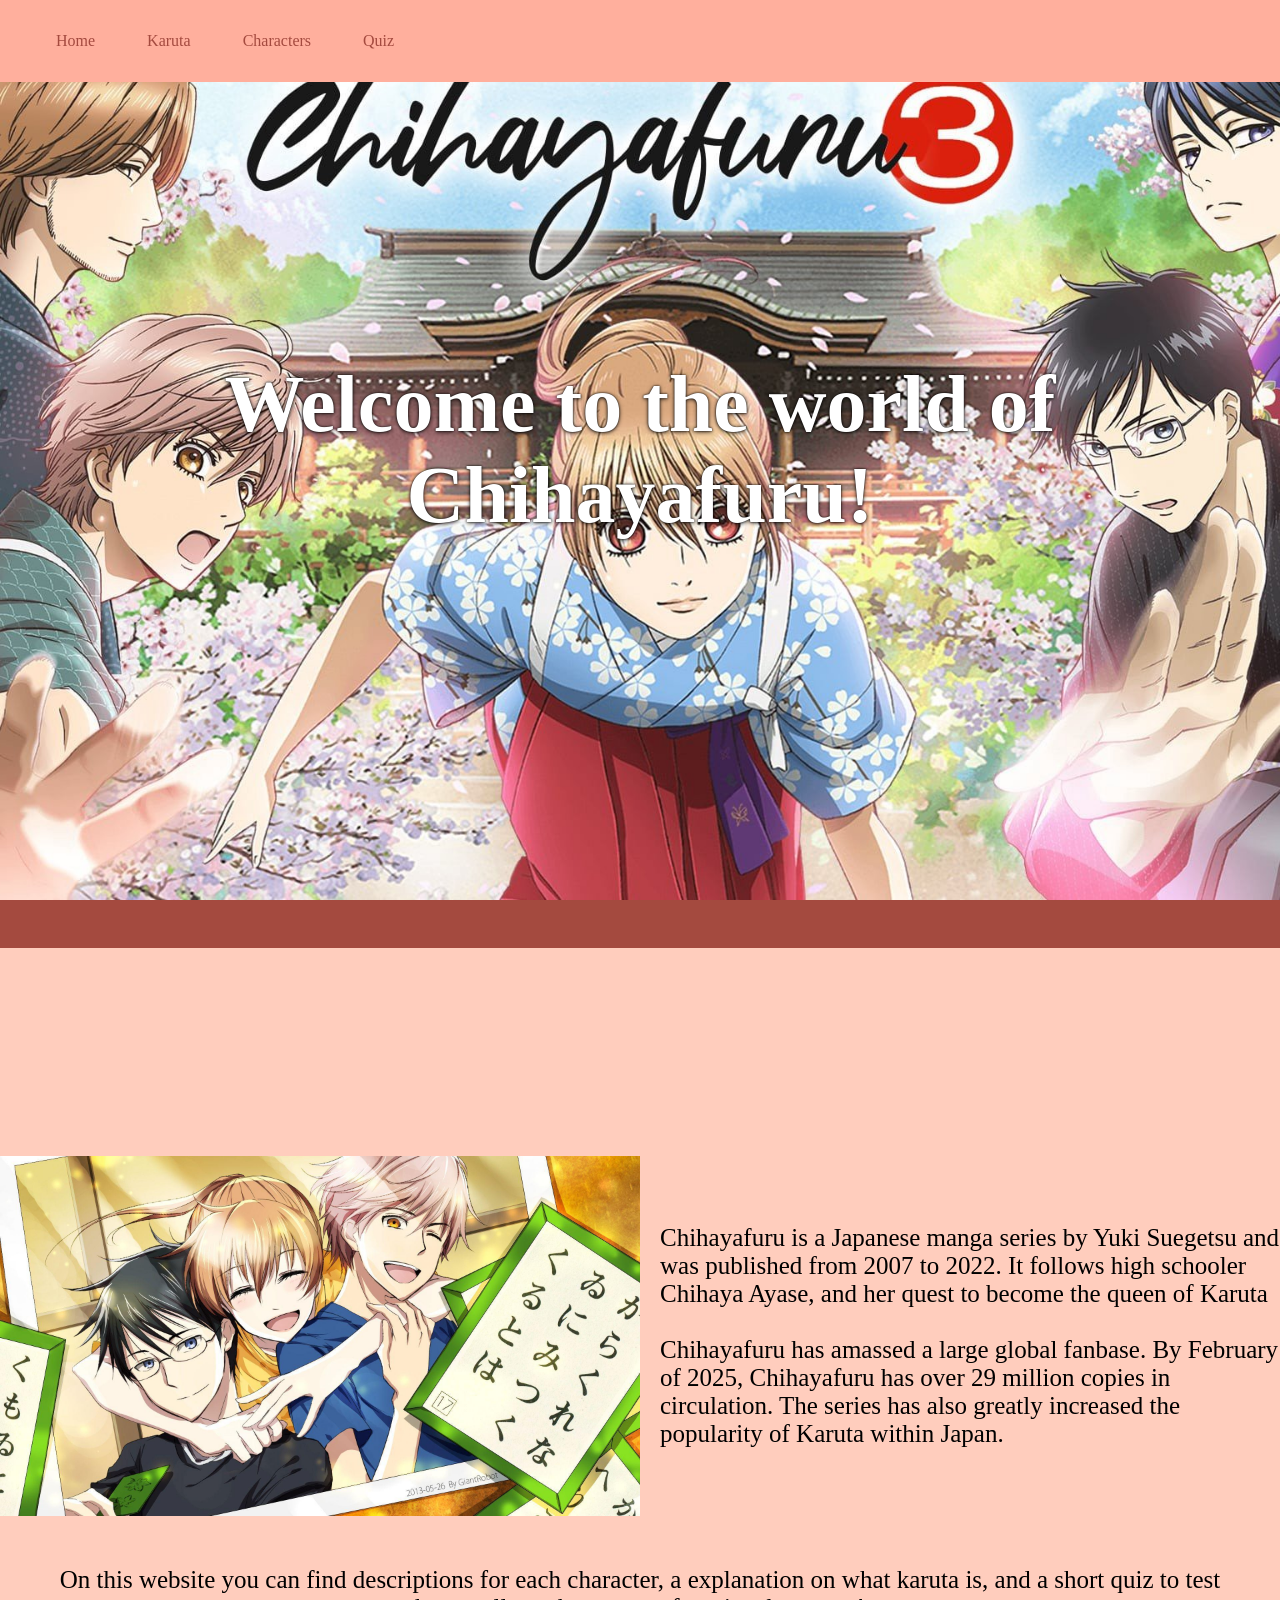
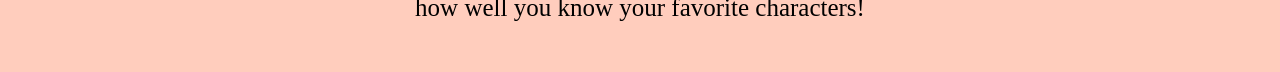
<file: index.html>
<!DOCTYPE html>
<html>
  <head>
    
    <title>World of Chihayafuru</title>
    <meta charset="utf-8" />
	  <meta http-equiv="X-UA-Compatible" content="IE=edge" />
	  <meta name="viewport" content="width=device-width, initial-scale=1" />

	  <link rel="stylesheet" href="style.css" />

  </head>
  <body>
    <header>
        <nav>
            <ul class = "navBar">
            <li class = "NavLinks">
                <a href = "index.html" >Home</a>
            </li>
            <li class = "NavLinks">
             <a href = "karuta.html">Karuta</a>
            </li>
            <li class = "NavLinks">
            <a href = "characters.html">Characters</a>
            </li>
            <li class = "NavLinks">
            <a href = "quiz.html">Quiz</a>
            </li>
            </ul>
        </nav>
        <div class = "parallaxContainer">
        <div class = "parallaxText">
     <h1>Welcome to the world of Chihayafuru!</h1>
     </div>
     </div>
    </header>

    <div class = "barrier">

    </div>
      <main>
        <div class = "homeIntro">
            <img src = "assets\introImage.jpg" alt = "Photo of Chihaya with her arms around Arata and Taichi" class = "introImage">
            <div class = "introText">
             <p>Chihayafuru is a Japanese manga series by Yuki Suegetsu and was published from 2007 to 2022. 
            It follows high schooler Chihaya Ayase, and her quest to become the queen of Karuta </p>
        <br>
            <p>Chihayafuru has amassed a large global fanbase. By February of 2025, Chihayafuru has over
                29 million copies in circulation. The series has also greatly increased the popularity of Karuta within Japan.
            </p>
            </div>
        </div>

        <p id = "description">On this website you can find descriptions for each character, a explanation on what karuta is, and a short quiz to test how well you know your favorite characters!</p>
  </body>
</file>
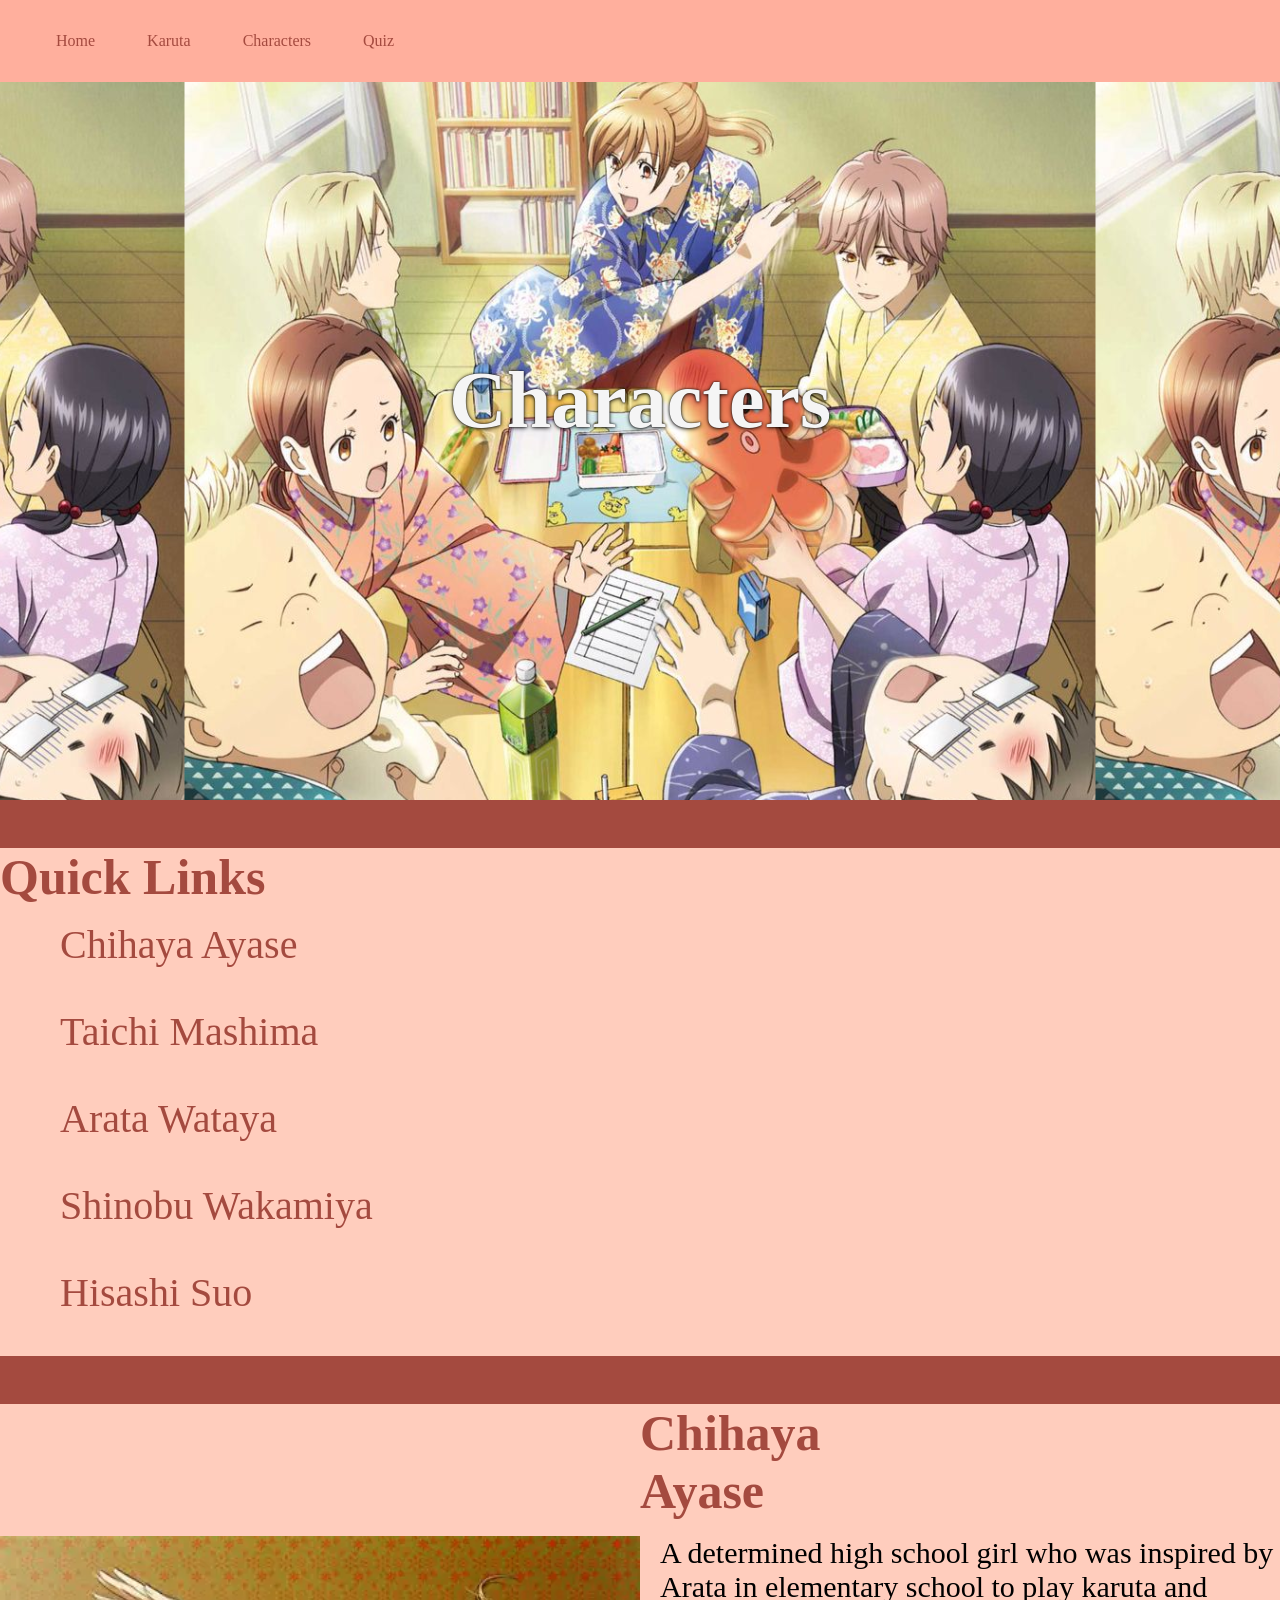
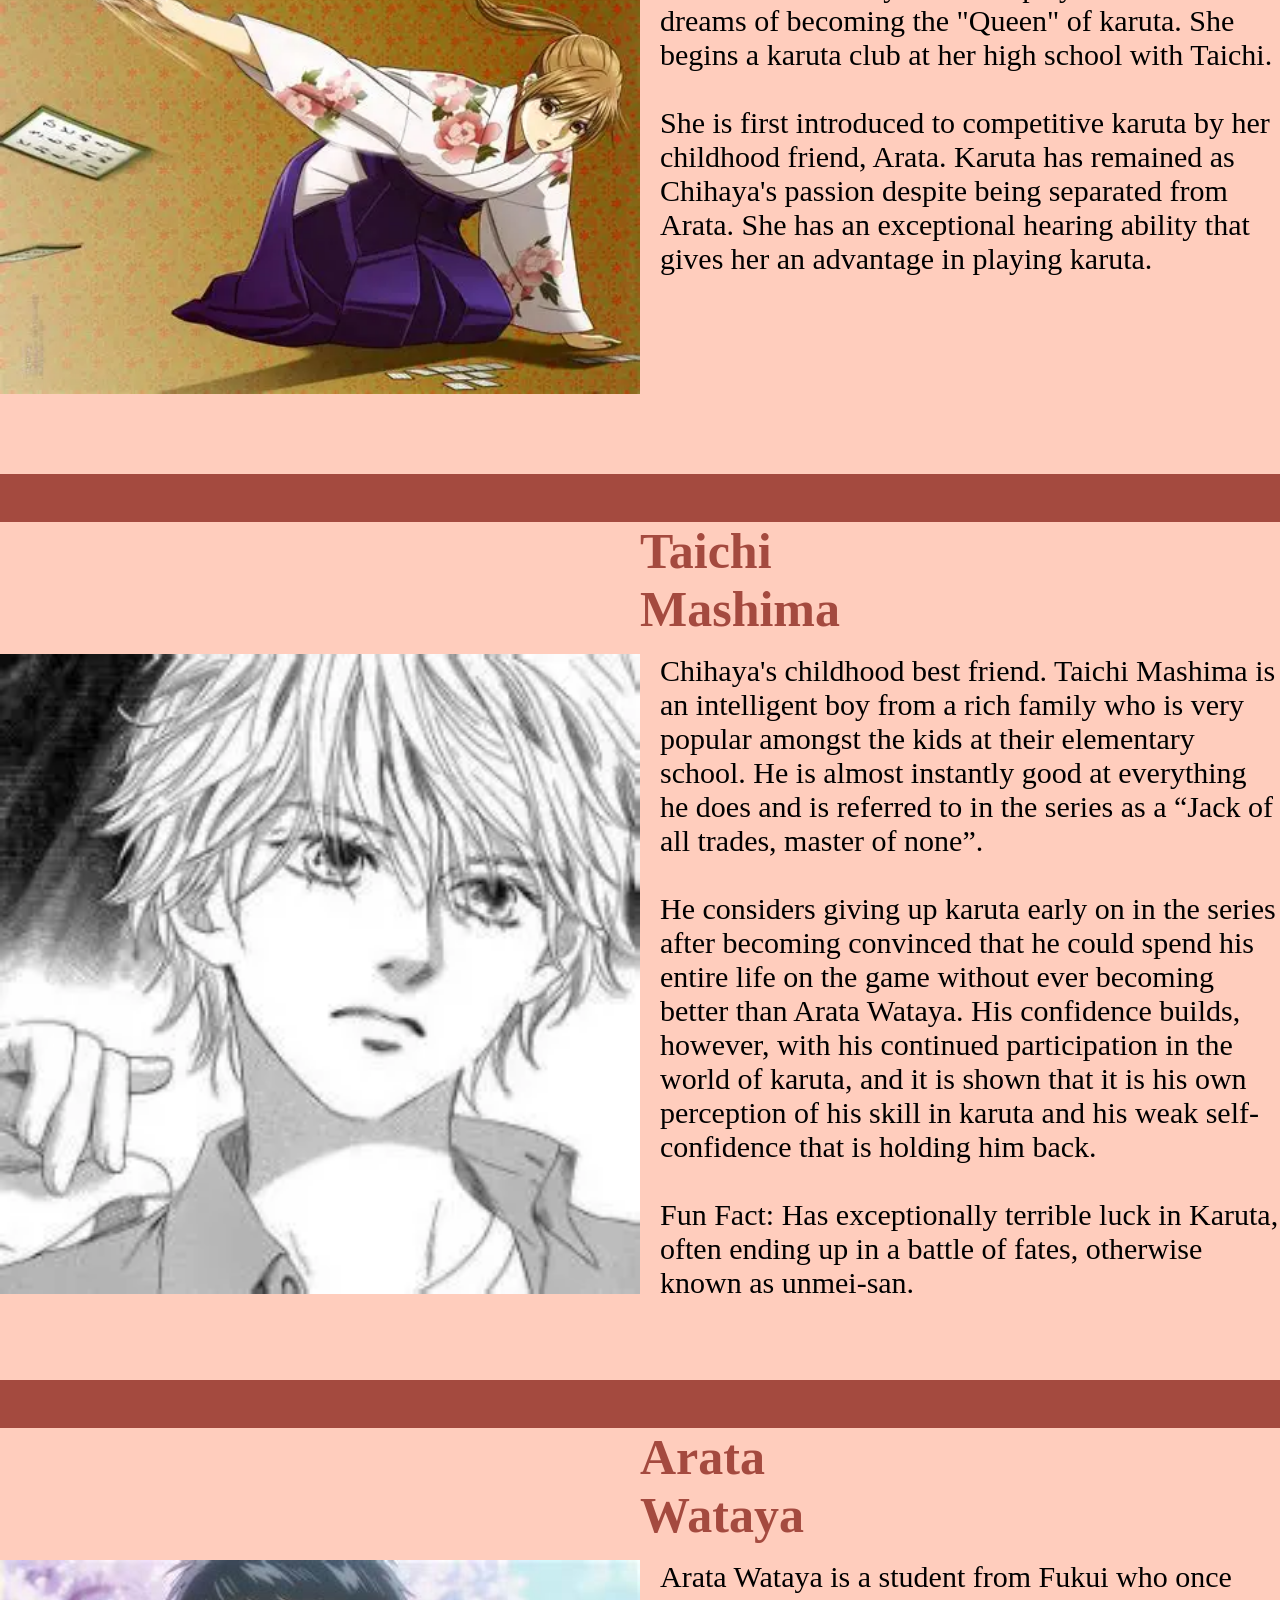
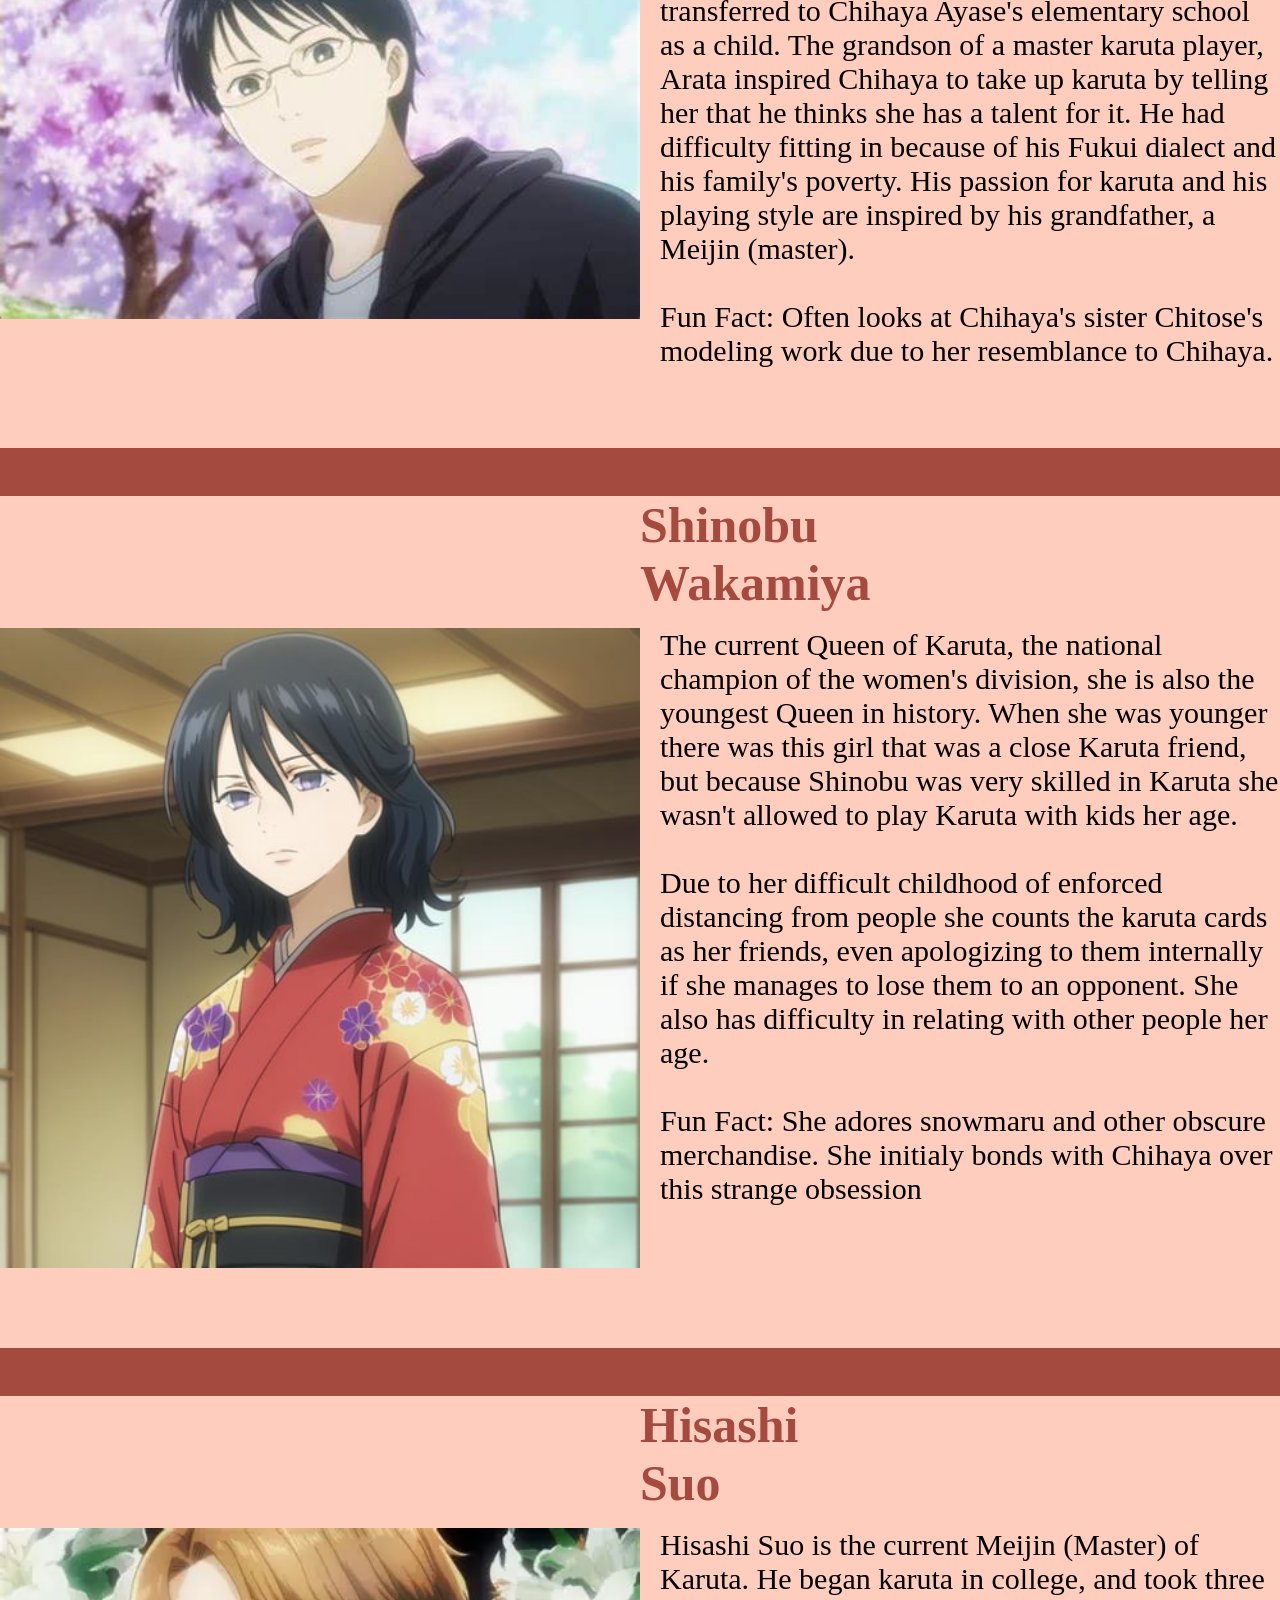
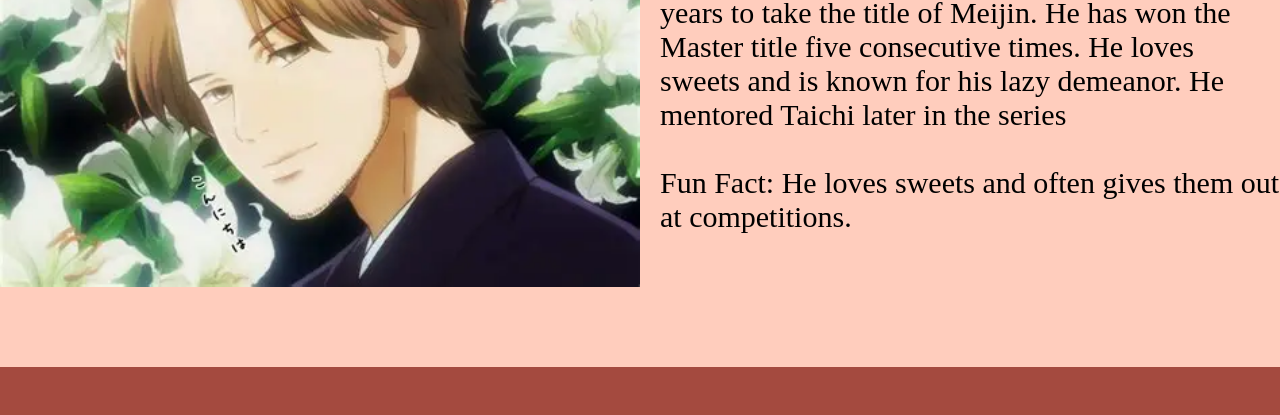
<file: characters.html>
<!DOCTYPE html>
<html>
  <head>
    
    <title>World of Chihayafuru</title>
    <meta charset="utf-8" />
	  <meta http-equiv="X-UA-Compatible" content="IE=edge" />
	  <meta name="viewport" content="width=device-width, initial-scale=1" />

	  <!-- link the webpage's stylesheet -->
	  <link rel="stylesheet" href="style.css" />

  </head>
  <body>
    <header>
        <nav>
            <ul class = "navBar">
            <li class = "NavLinks">
                <a href = "index.html" >Home</a>
            </li>
            <li class = "NavLinks">
             <a href = "karuta.html">Karuta</a>
            </li>
            <li class = "NavLinks">
            <a href = "characters.html">Characters</a>
            </li>
            <li class = "NavLinks">
            <a href = "quiz.html">Quiz</a>
            </li>
            </ul>
        </nav>
        </header>
        <div class = "parallaxCharacterContainer">
            <div class = "parallaxCharacterText">
                <h1>Characters</h1>
            </div>
        </div>
        <div class = "barrier">
        </div>
        <h1 id = "quickLinkHeading">Quick Links</h1>
        <div id = "quickLinks">
            <ul>
                <li class = "quickLinks"><a href = "#chihaya">Chihaya Ayase</a></li>
                <li class = "quickLinks"><a href = "#taichi">Taichi Mashima</a></li>
                <li class = "quickLinks"><a href = "#arata">Arata Wataya</a></li>
                <li class = "quickLinks"><a href = "#shinobu">Shinobu Wakamiya</a></li>
                <li class = "quickLinks"><a href = "#suo">Hisashi Suo</a></li>
            </ul>
            <div class = "barrier">
        </div>
        </div>
        <h2 class = "characterHeading" id = "chihaya">Chihaya Ayase</h2>
        <div class = "characterProfile">
        <img src = "assets\chihaya.webp" alt = "Illustration of Chihaya playing Karuta" width = "50%">
        <p class = "characterText">A determined high school girl who was inspired by Arata in elementary school to play karuta and dreams of becoming the "Queen" of karuta. She begins a karuta club at her high school with Taichi.
             <br><br>She is first introduced to competitive karuta by her childhood friend, Arata. Karuta has remained as Chihaya's passion despite being separated from Arata. She has an exceptional hearing ability 
             that gives her an advantage in playing karuta. </p>
        </div>
        <div class = "barrier"></div>
         <h2 class = "characterHeading" id = "taichi">Taichi Mashima</h2>
        <div class = "characterProfile">
        <img src = "assets\taichi.webp" alt = "Manga illustration of Tachi" id = "taichiPicture">
        <p class = "characterText">Chihaya's childhood best friend. Taichi Mashima is an
             intelligent boy from a rich family who is very popular amongst the kids at their elementary school. He is almost instantly
              good at everything he does and is referred to in the series as a “Jack of all trades, master of none”. <br><br> He considers giving up 
              karuta early on in the series after becoming convinced that he could spend his entire life on the game without ever becoming better
               than Arata Wataya. His confidence builds, however, with his continued participation in the world of karuta, and it is shown that it is
                his own perception of his skill in karuta and his weak self-confidence that is holding him back.<br><br>Fun Fact: Has exceptionally terrible luck in Karuta, often ending up in a battle of fates, otherwise known as unmei-san.</p>
        </div>
         <div class = "barrier"></div>
         <h2 class = "characterHeading" id = "arata">Arata Wataya</h2>
        <div class = "characterProfile">
            <img src = "assets\arata.jpg" alt = "Picture of Arata with cherry trees in the background" class = "introImage">
            <p class = "characterText">Arata Wataya is a student from Fukui who once transferred to Chihaya Ayase's elementary school as a child. The grandson of a master karuta player, Arata inspired Chihaya to take up karuta by telling her that he thinks she has a talent for it.
He had difficulty fitting in because of his Fukui dialect and his family's poverty. His passion for karuta and his playing style are inspired by his grandfather, a Meijin (master).<br><br>Fun Fact: Often looks at Chihaya's sister Chitose's modeling work due to her resemblance to Chihaya.</p>
        </div>
         <div class = "barrier"></div>
         <h2 class = "characterHeading" id = "shinobu">Shinobu Wakamiya</h2>
        <div class = "characterProfile">
            <img src = "assets\shinobu.jpg" alt = "Shinobu in her kimono" class = "introImage">
            <p class = "characterText">The current Queen of Karuta, the national champion of the women's division, she is also the youngest Queen in history. When she was younger there was this girl that was a close Karuta friend, but because Shinobu was very skilled in Karuta she wasn't allowed to play Karuta with kids her age. <br><br>Due to her difficult childhood of enforced distancing from people she counts the karuta cards as her friends, even apologizing to them internally if she manages to lose them to an opponent. She also has
                 difficulty in relating with other people her age.<br><br>Fun Fact: She adores snowmaru and other obscure merchandise. She initialy bonds with Chihaya over this strange obsession</p>
        </div>
         <div class = "barrier"></div>
         <h2 class = "characterHeading" id = "suo">Hisashi Suo</h2>
        <div class = "characterProfile">
            <img src = "assets\suo.webp" alt = "Anime image of Suo" class = "introImage">
            <p class = "characterText">Hisashi Suo  is the current Meijin (Master) of Karuta. He began karuta in college, and took three years to take the title of Meijin. He has won the Master title five consecutive times. He loves sweets and is known for his lazy demeanor. He mentored Taichi later in the series<br><br>Fun Fact: He loves sweets and often gives them out at competitions.</p>
        </div>
         <div class = "barrier"></div>
        
    </body>
</file>
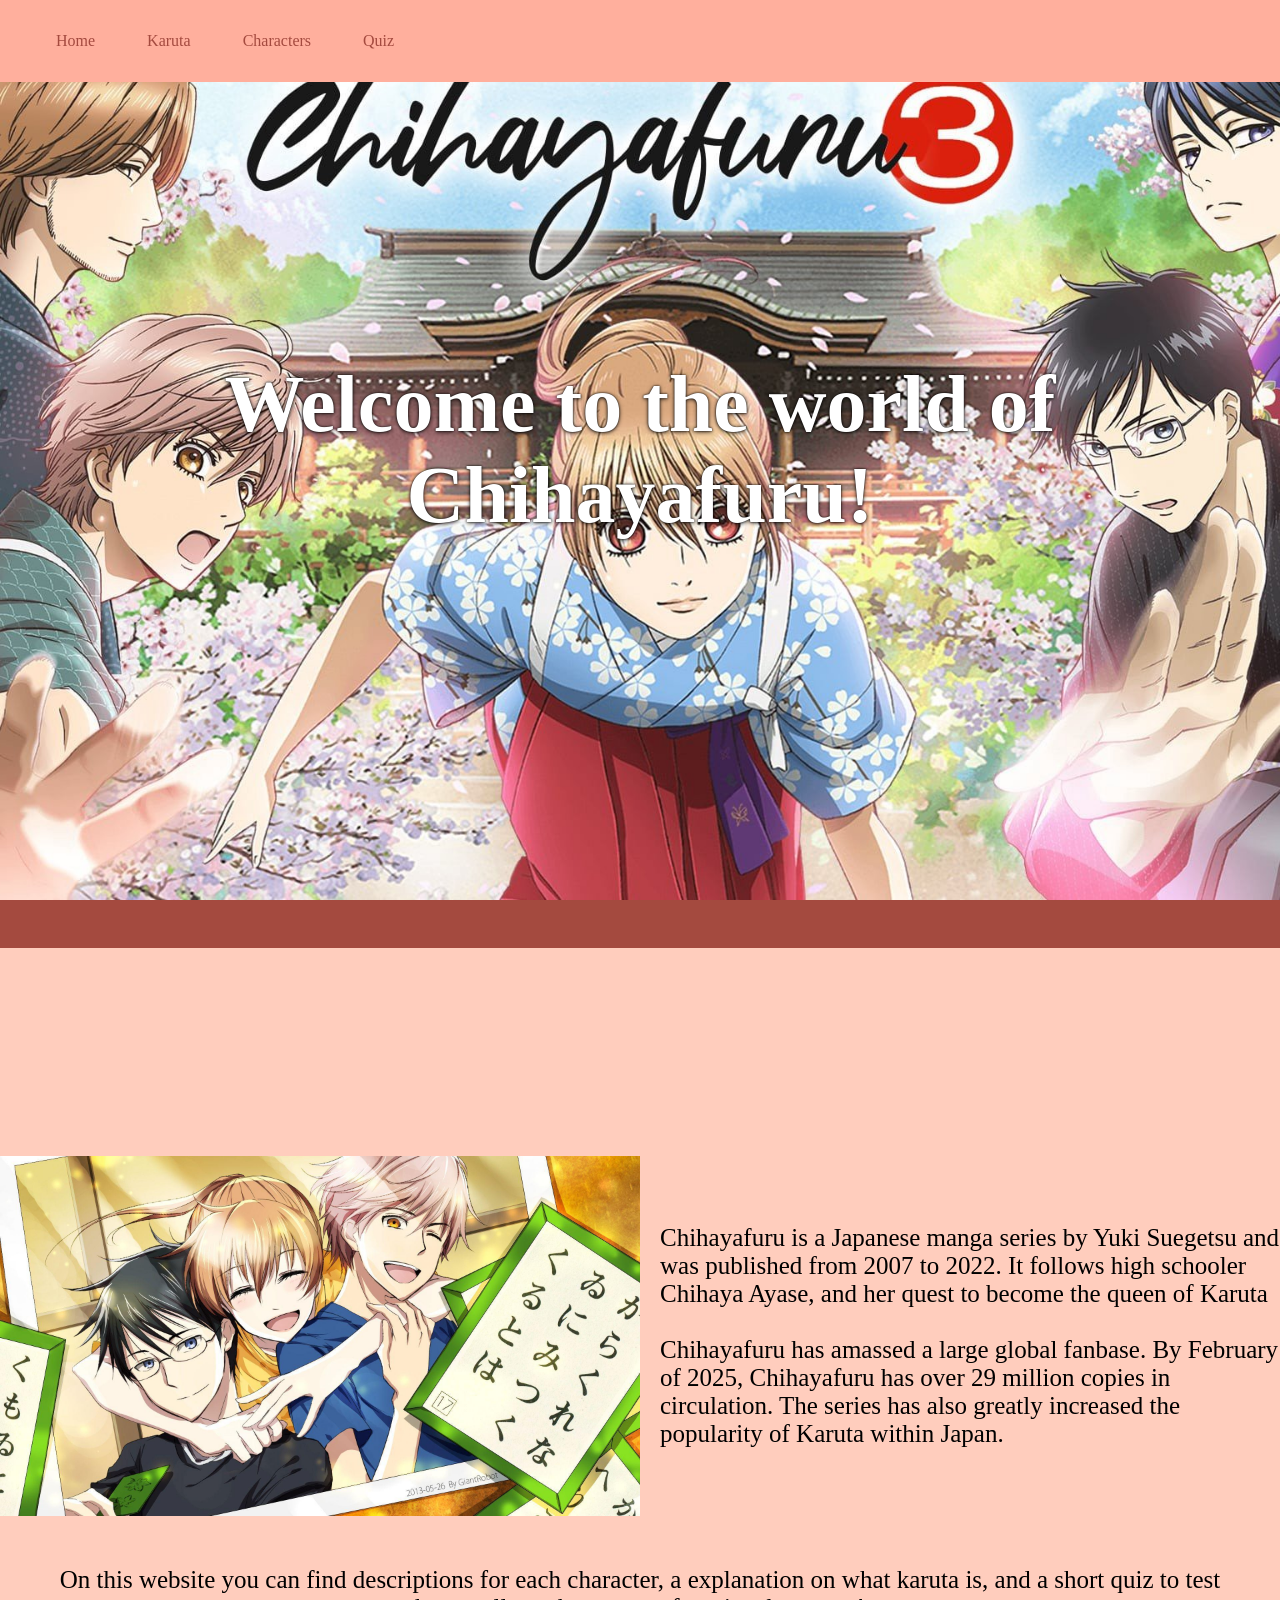
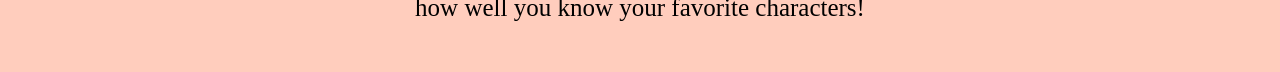
<file: home.html>
<!DOCTYPE html>
<html>
  <head>
    
    <title>World of Chihayafuru</title>
    <meta charset="utf-8" />
	  <meta http-equiv="X-UA-Compatible" content="IE=edge" />
	  <meta name="viewport" content="width=device-width, initial-scale=1" />

	  <link rel="stylesheet" href="/style.css" />

  </head>
  <body>
    <header>
        <nav>
            <ul class = "navBar">
            <li class = "NavLinks">
                <a href = "home.html" >Home</a>
            </li>
            <li class = "NavLinks">
             <a href = "karuta.html">Karuta</a>
            </li>
            <li class = "NavLinks">
            <a href = "characters.html">Characters</a>
            </li>
            <li class = "NavLinks">
            <a href = "quiz.html">Quiz</a>
            </li>
            </ul>
        </nav>
        <div class = "parallaxContainer">
        <div class = "parallaxText">
     <h1>Welcome to the world of Chihayafuru!</h1>
     </div>
     </div>
    </header>

    <div class = "barrier">

    </div>
      <main>
        <div class = "homeIntro">
            <img src = "assets\introImage.jpg" alt = "Photo of Chihaya with her arms around Arata and Taichi" class = "introImage">
            <div class = "introText">
             <p>Chihayafuru is a Japanese manga series by Yuki Suegetsu and was published from 2007 to 2022. 
            It follows high schooler Chihaya Ayase, and her quest to become the queen of Karuta </p>
        <br>
            <p>Chihayafuru has amassed a large global fanbase. By February of 2025, Chihayafuru has over
                29 million copies in circulation. The series has also greatly increased the popularity of Karuta within Japan.
            </p>
            </div>
        </div>

        <p id = "description">On this website you can find descriptions for each character, a explanation on what karuta is, and a short quiz to test how well you know your favorite characters!</p>
  </body>
</file>
<file: style.css>
*{
    margin:0px;
    padding:0px;
}

body{
    background-color: #FFCDBD;
    overflow-x: hidden;
}

.navBar{
    list-style-type: none;
    background-color: #ffaf9d;
    overflow: hidden;
    padding: 2em;
    width:100%;
    position:fixed;
}

.NavLinks{
    display:inline;
    text-align:center;
}

li a {
    text-align: center;
    text-decoration: none;
    color: #A44A3F;
    font-size: 1.5 em;
    font-family: cursive;
    padding-right: 1.5em;
    padding-left: 1.5em;
    padding-top: 1.5em;
    padding-bottom:1.5em;
    gap:30px;
    align-items:center;
}
li a :hover{
    color:pink;
}

.firstPicture{
    width: 100%;
    height:auto
}

.introImage{
    width:50%;
    height:auto;
}

.homeIntro{
    display:flex;
    align-items: center;
    gap: 20px;
    padding-top: 13em;
}
.introText{
    flex:1;
    min-width:250px;
    font-size: 25px;
    font-family: cursive;
}

.parallaxContainer{
    display:flex;
    flex-direction:column;
    align-items: center;
    justify-content: center;
    min-height: 900px;
    background-attachment: fixed;
    background-image:url("assets/homeImage.jpg");
    background-position:center;
    background-size:cover;
    background-color: rgba(0,0,0,0,0.4);
}

.parallaxCharacterContainer{
    display:flex;
    flex-direction:column;
    align-items: center;
    justify-content: center;
    min-height: 800px;
    background-attachment: fixed;
    background-image:url("assets/everyone.jpg");
    background-position:center;
    background-size:contain;
    background-color: rgba(0,0,0,0,0.4);
}

.parallaxText{
    color:white;
     text-shadow:0 0 2px rgba(0, 0, 0, 0.9),
    0 1px 4px rgba(0, 0, 0, 0.8);
    font-size: 40px;
    font-family: cursive;;
    text-align: center;
    text-decoration:solid;
}

.parallaxCharacterText{
    color:whitesmoke;
    font-size: 40px;
     text-shadow:0 0 2px rgba(0, 0, 0, 0.9),
    0 1px 4px rgba(0, 0, 0, 0.8);
    font-family: cursive;;
    text-align: center;
    text-decoration:solid;
}


.barrier{
    display: flex;
    background-color:#A44A3F;
    padding-bottom: 1.5em;
    padding-top: 1.5em;
    padding-left: 1em;
    padding-right: 1em;
}


#description{
    font-size: 25px;
    font-family: cursive;
    padding: 2em;
    text-align: center;
}


.characterProfile{
 display:flex;
 align-items:start;
 gap:20px;
 padding-top:1em;
 margin-bottom: 5em;
    
}

.characterText{
    flex:1;
    font-size:30px;
    font-family:cursive;
}

.characterHeading{
    font-size: 50px;
    color:#A44A3F;
    font-family:cursive;
    margin-right: 50%;
    margin-left: 50%;
}

#taichiPicture{
    width:50%;
    height:auto;
}

.quickLinks{
    font-size:40px;
    margin-top: 15px;
    margin-bottom:40px;
    padding-left: 0px;
}

#quickLinkHeading{
    font-size: 50px;
    color:#A44A3F;
    font-family:cursive;
}

#heart{
    display:flex;
    justify-content: center;
    text-align: center;
    color: white;
    font-family: cursive;
    max-width: fit-content;
    font-size:45px;
    margin-top: 1em;
    margin-bottom: 1em;
    text-shadow:0 0 2px rgba(0, 0, 0, 0.9),
    0 1px 4px rgba(0, 0, 0, 0.8);
}

.parallaxQuizContainer{
     display:flex;
    flex-direction:column;
    align-items: center;
    justify-content: center;
    min-height: 800px;
    background-attachment: fixed;
    background-image:url("assets/cover.webp");
    background-position:center;
    background-size:contain;
    background-color: rgba(0,0,0,0,0.4);
}

#question{
    text-align: center;
    margin-top:3em;
    font-size: 30px;
    padding-bottom: 4em;
}

#answers{
    display: flex;
    justify-content: center;
    align-items: center;
    text-align: center;
    gap:100px;
}

#answer1{
padding:3em;
font-size: 30px;
border-radius: 10px;
background-color:#ffaf9d;
border-width:5px;
border-color: #A44A3F;
color:#8c3226;
font-family:cursive;
}

#answer2{
    padding:3em;
    font-size:30px;
    border-radius: 10px;
    border-width:5px;
    border-color: #A44A3F;
    background-color:#ffaf9d;
    color:#8c3226;
    font-family:cursive;
}

#answer1:hover{
    background-color: palevioletred;
    color: #fff;
}

#answer2:hover{
    background-color: palevioletred;
    color: #fff;
}

#restartButton{
    border-color: #A44A3F;
    background-color:#ffaf9d;
    color:#8c3226;
    border-radius: 10px;
    border-width:5px;
    margin-top: 1em;
    margin-left:2em;
    padding:2em;
    font-size:20px;
}

#restartButton:hover{
    background-color: palevioletred;
    color: #fff;
}

#resultScore{
    display: flex;
    justify-content: center;
    align-items:center;
    text-align: center;
    font-size: 30px;
    font-family:cursive;
    margin-top:3em;
    margin-bottom:1em;
}

#karutaParallaxContainer{
    display:flex;
    flex-direction:column;
    align-items: center;
    justify-content: center;
    min-height: 800px;
    background-attachment: fixed;
    background-image:url("assets/karuta.jpg");
    background-position:center;
    background-size:contain;
    background-color: rgba(0,0,0,0,0.4);
}

#karutaHeading{
    font-size:60px;
    color:white;
    text-shadow:0 0 2px rgba(0, 0, 0, 0.9),
    0 1px 4px rgba(0, 0, 0, 0.8);
}

.resources a{
    color:rgb(10, 142, 198);
    text-decoration: underline;
    align-items: left;
    text-align: left;
    padding-left: 5px;
}

.karutaIntro{
    font-size:35px;
    margin-top:2em;
    display:flex;
    align-items: start;
    gap:30px;
}


#card{
    height: 600px;
    width:50%;
    object-fit: cover;
    margin-right:30px;
}

#karutaText{
    flex:1;
    font-family:cursive;
    margin-left:30px
}

.karutaIntroHead{
    font-size: 50px;
    margin-top:2.5em;
    margin-left:30px;
}

.howToPlay{
    margin-top:2em;
    font-size:35px;
    font-family:cursive;
    display:flex;
    align-items: start;
    gap:20px;
    margin-left:30px;
}

.howToPlay img{
    width:50%;
    margin-right:30px;
}

.actualHowTo p{
    font-family:cursive;
    font-size:30px;
    margin-top: 1em;
    margin-bottom: 2em;
    margin-left:30px;
}

.actualHowTo li{
    font-family:cursive;
    font-size:30px;
    margin-left:30px
}
</file>
